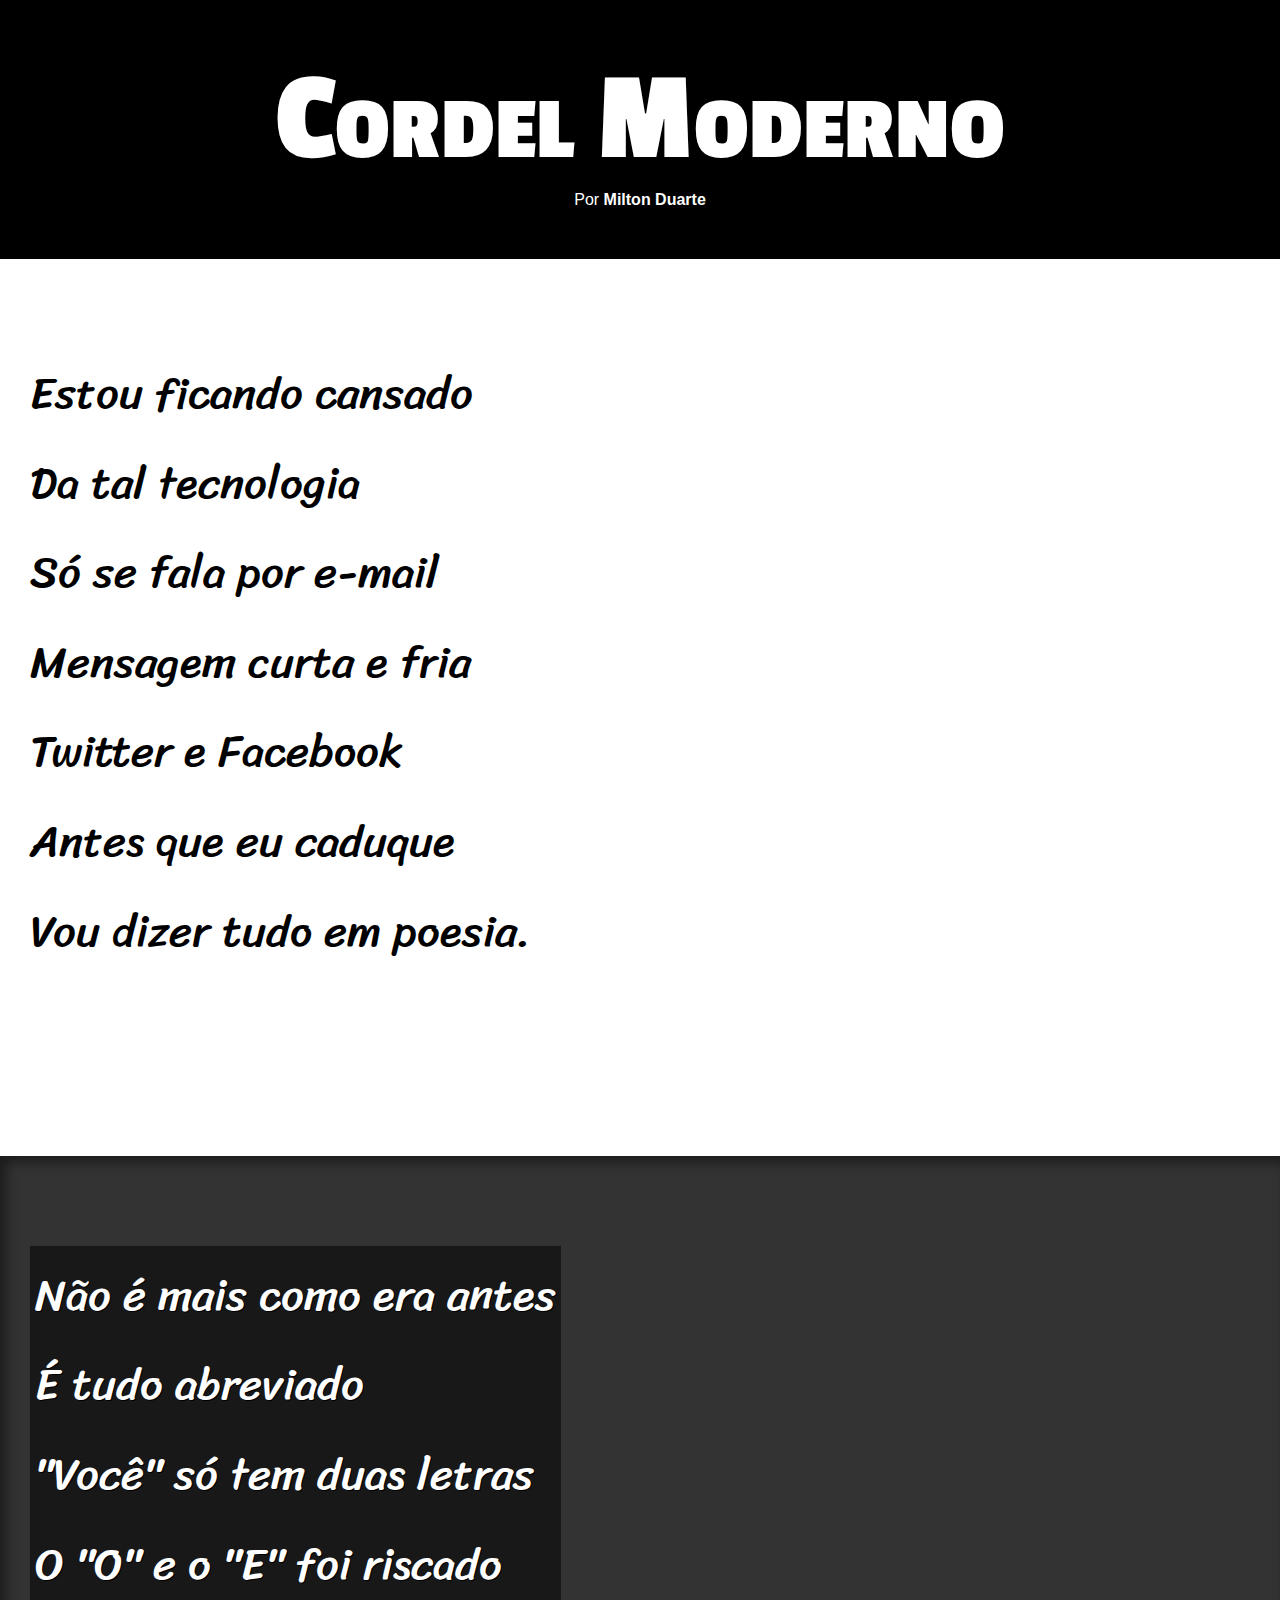
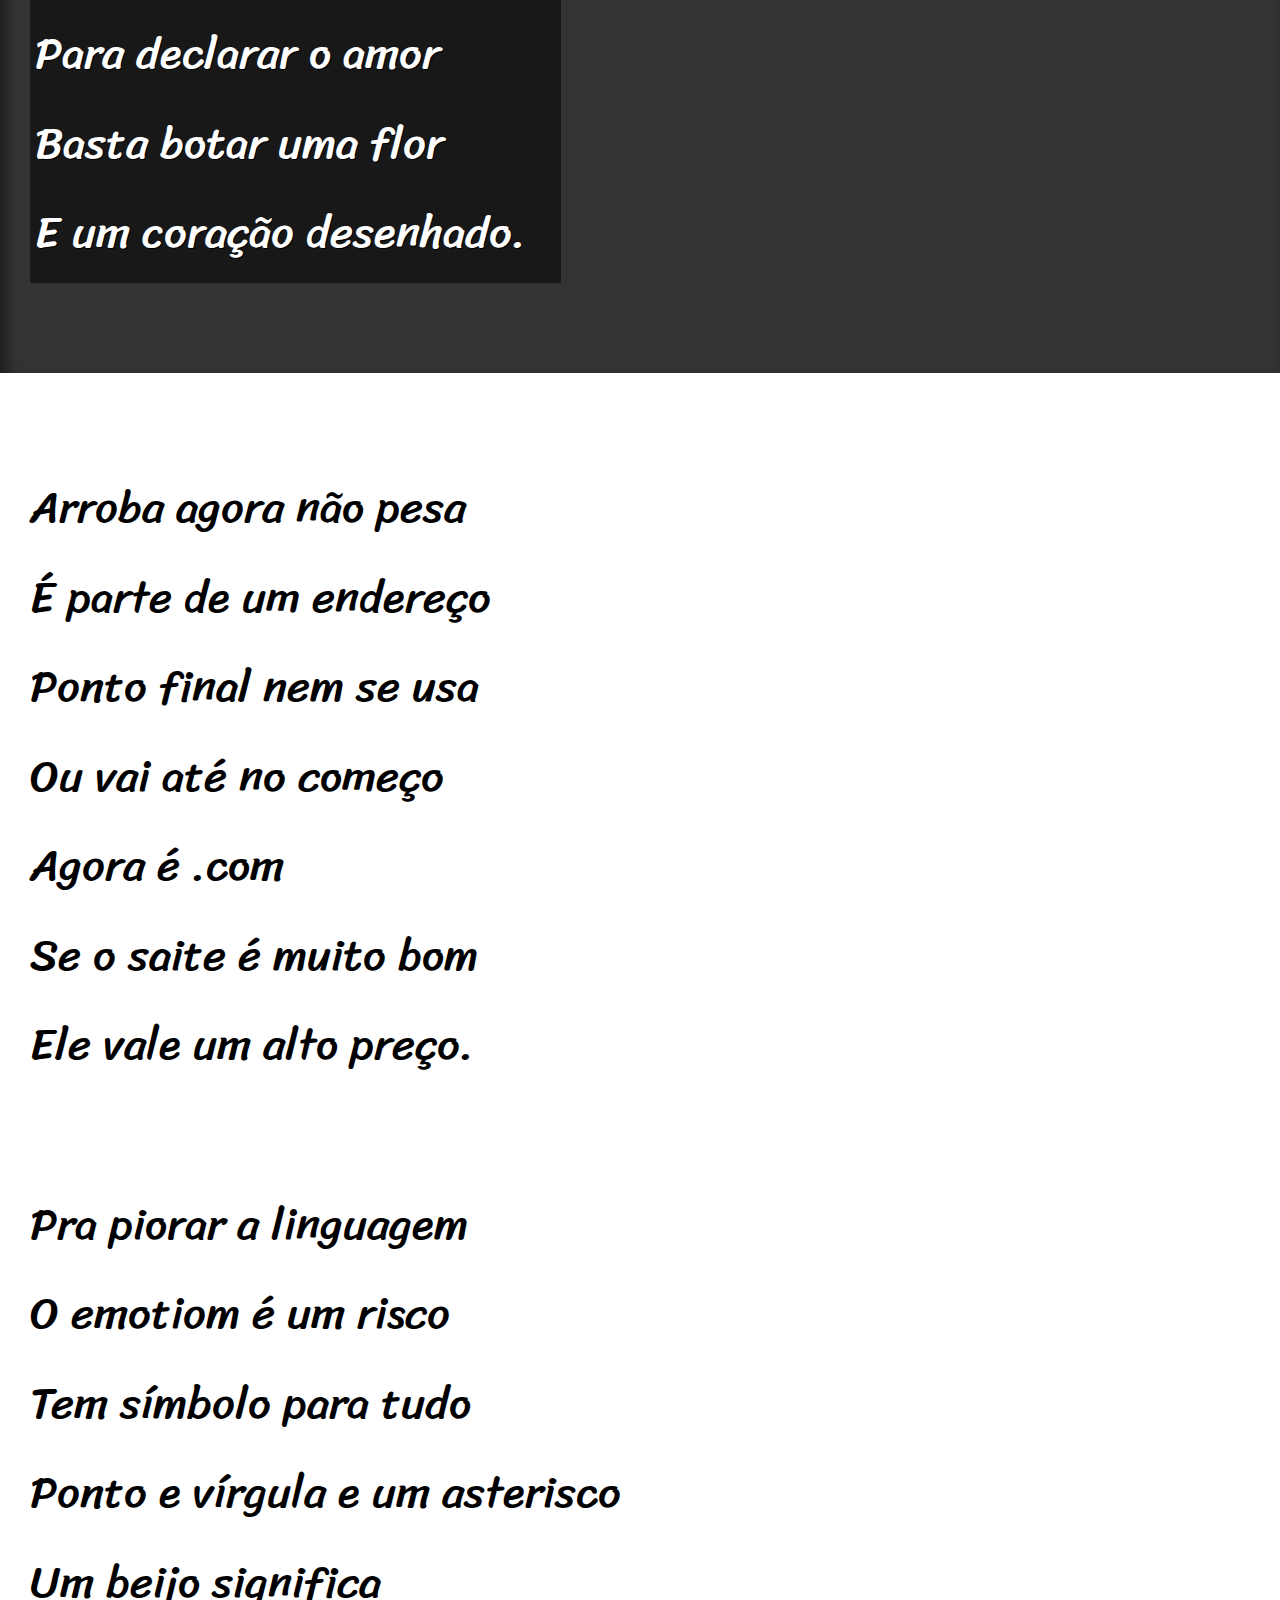
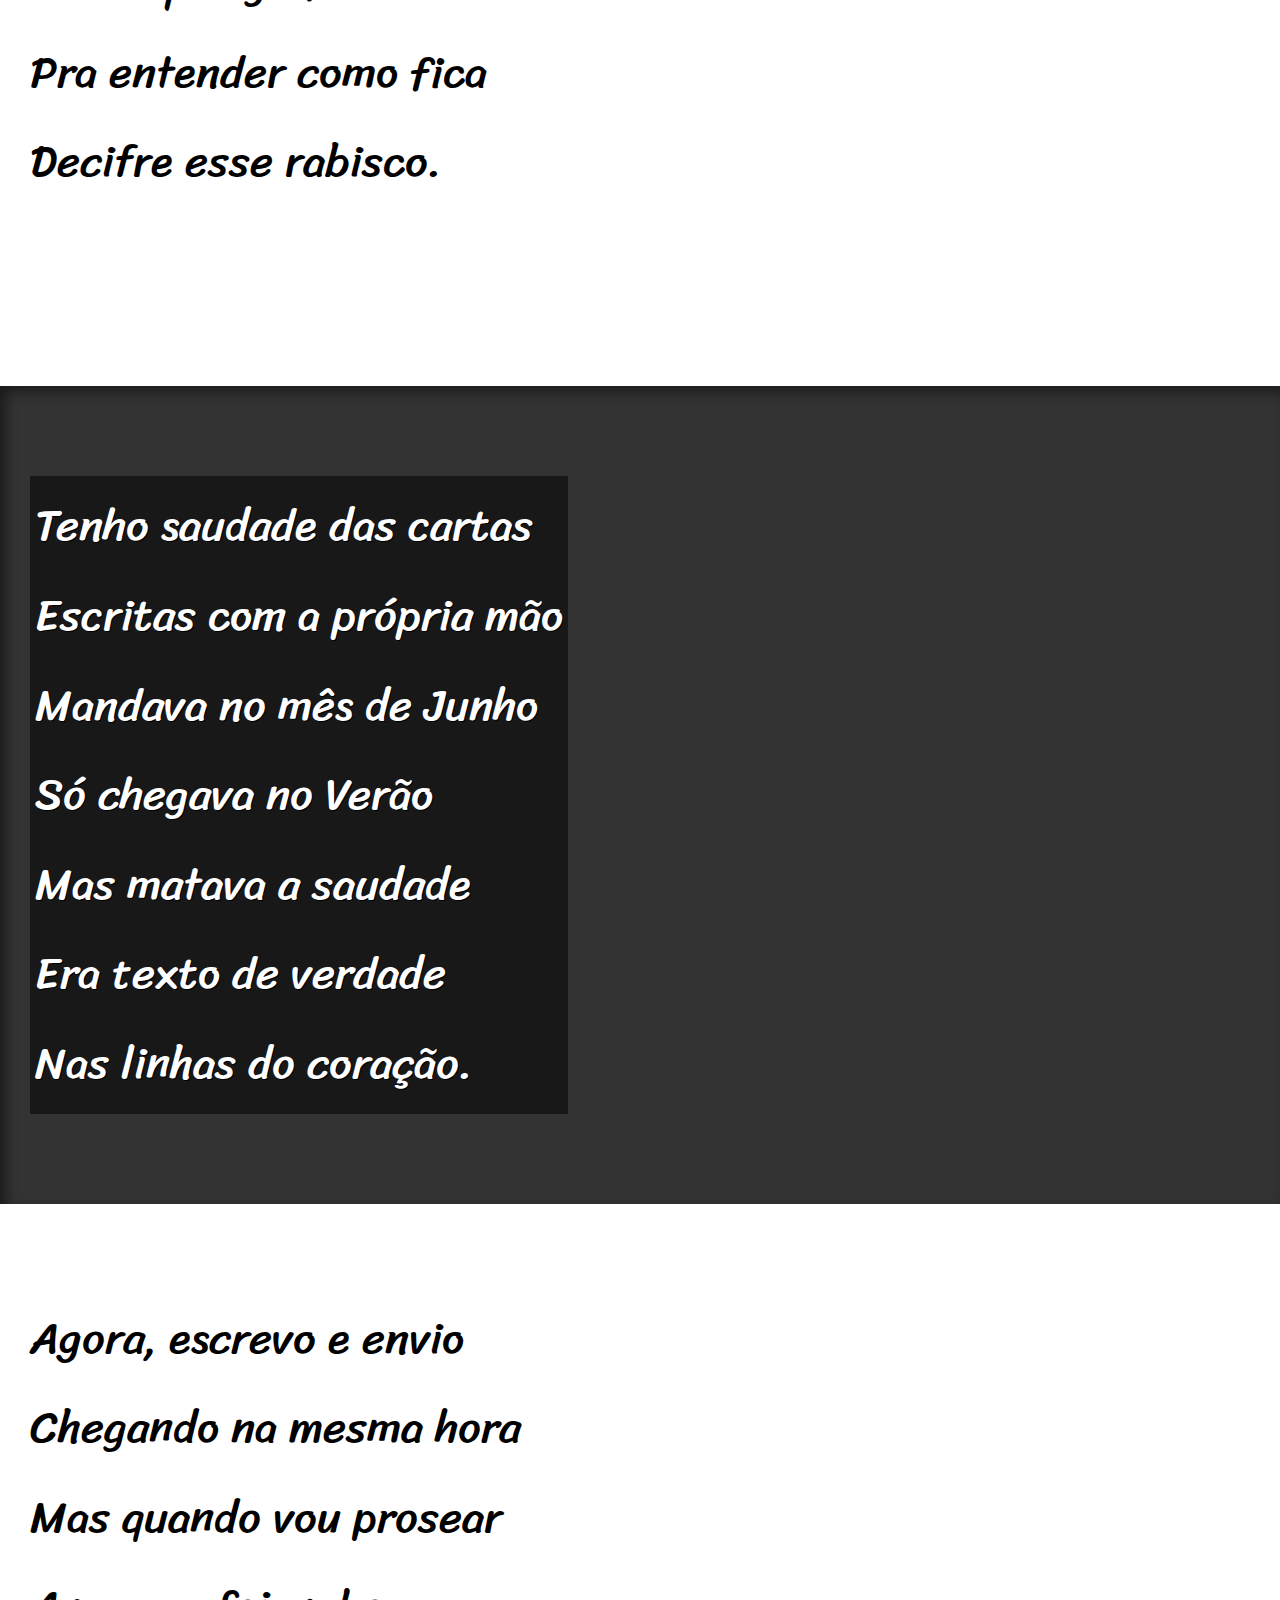
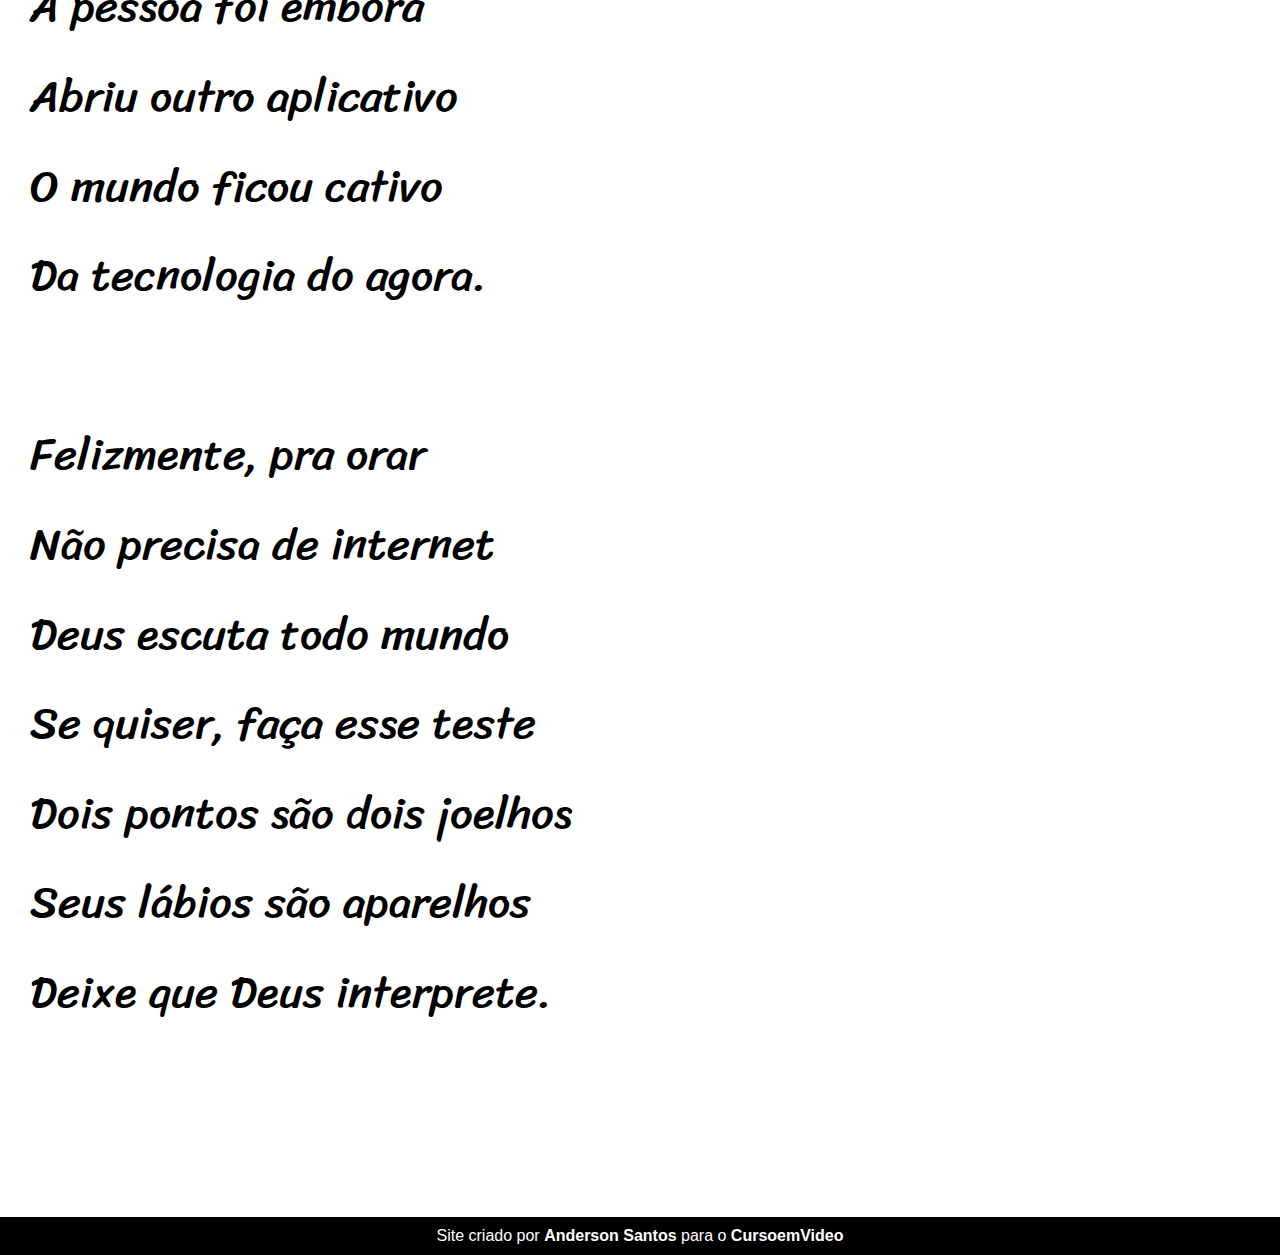
<file: desafios/d012/index.html>
<!DOCTYPE html>
<html lang="pt-br">

<head>
    <meta charset="UTF-8">
    <meta name="viewport" content="width=device-width, initial-scale=1.0">
    <title>Cordel Moderno</title>
    <link rel="stylesheet" href="estilo/style.css">
</head>

<body>
    <header>
        <h1>Cordel Moderno</h1>
        <p>Por <a href="https://www.recantodasletras.com.br/poesias/3186743" target="_blank">Milton Duarte</a></p>        
    </header>

    <section class="normal">
        <p>
            Estou ficando cansado<br>
            Da tal tecnologia<br>
            Só se fala por e-mail<br>
            Mensagem curta e fria<br>
            Twitter e Facebook<br>
            Antes que eu caduque<br>
            Vou dizer tudo em poesia.
        </p>
    </section>

    <section class="imagem" id="img01">
        <p>
            Não é mais como era antes<br>
            É tudo abreviado<br>
            "Você" só tem duas letras<br>
            O "O" e o "E" foi riscado<br>
            Para declarar o amor<br>
            Basta botar uma flor<br>
            E um coração desenhado.
        </p>
    </section>

    <section class="normal">
        <p>
            Arroba agora não pesa<br>
            É parte de um endereço<br>
            Ponto final nem se usa<br>
            Ou vai até no começo<br>
            Agora é .com<br>
            Se o saite é muito bom<br>
            Ele vale um alto preço.<br>
        </p>

        <p>
            Pra piorar a linguagem<br>
            O emotiom é um risco<br>
            Tem símbolo para tudo<br>
            Ponto e vírgula e um asterisco<br>
            Um beijo significa<br>
            Pra entender como fica<br>
            Decifre esse rabisco.
        </p>
    </section>

    <section class="imagem" id="img02">
        <p>
            Tenho saudade das cartas<br>
            Escritas com a própria mão<br>
            Mandava no mês de Junho<br>
            Só chegava no Verão<br>
            Mas matava a saudade<br>
            Era texto de verdade<br>
            Nas linhas do coração.
        </p>
    </section>

    <section class="normal">
        <p>
            Agora, escrevo e envio<br>
            Chegando na mesma hora<br>
            Mas quando vou prosear<br>
            A pessoa foi embora<br>
            Abriu outro aplicativo<br>
            O mundo ficou cativo<br>
            Da tecnologia do agora.<br>
        </p>
        
        <p>
            Felizmente, pra orar<br>
            Não precisa de internet<br>
            Deus escuta todo mundo<br>
            Se quiser, faça esse teste<br>
            Dois pontos são dois joelhos<br>
            Seus lábios são aparelhos<br>
            Deixe que Deus interprete.
        </p>
    </section>

    <footer>
        Site criado por <a href="https://github.com/andersonsantosdasilva" target="_blank">Anderson Santos</a> para o <a href="https://cursoemvideo.com/" target="_blank">CursoemVideo</a>
    </footer>
</body>

</html>
</file>
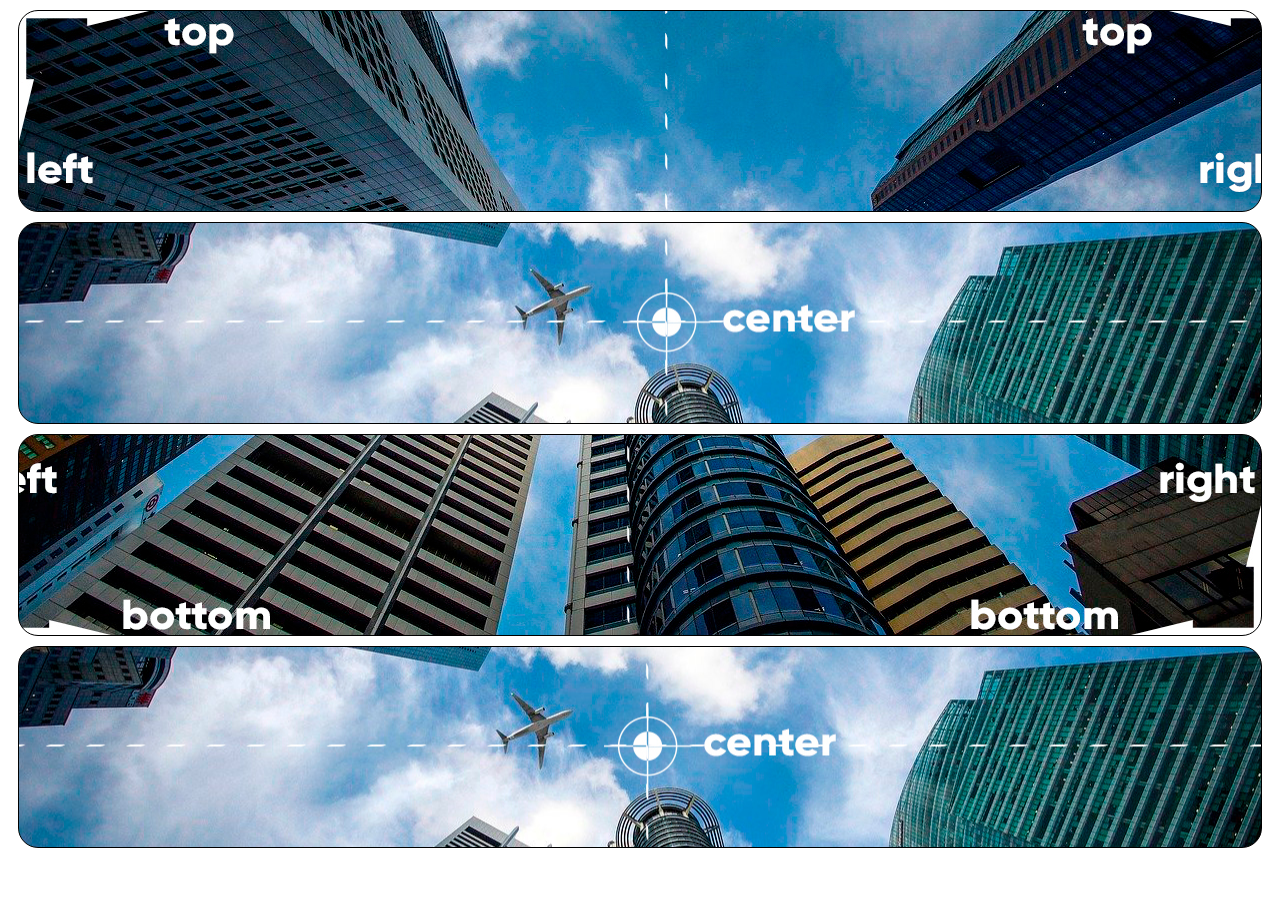
<file: fundo003.html>
<!DOCTYPE html>
<html lang="pt-br">

<head>
    <meta charset="UTF-8">
    <meta name="viewport" content="width=device-width, initial-scale=1.0">
    <title>Posição dos Fundos</title>
    <Style>
        div.bloco {
            background-image: url(exercicios/ex022/imagens/wallpaper003.jpg);
            height: 200px;
            border: 1px solid black;
            border-radius: 20px;
            margin: 10px;

        }

        div#q1 {
            background-position: left top;
        }

        div#q2 {
            background-position: left center;
        }

        div#q3 {
            background-position: right bottom;
        }

        div#q4 {
            background-position: center center;
        }
    </Style>
</head>

<body>
    <div class="bloco" id="q1">

    </div>
    <div class="bloco" id="q2">

    </div>
    <div class="bloco" id="q3">
    
    </div>
    <div class="bloco" id="q4">
    
    </div>
</body>

</html>
</file>
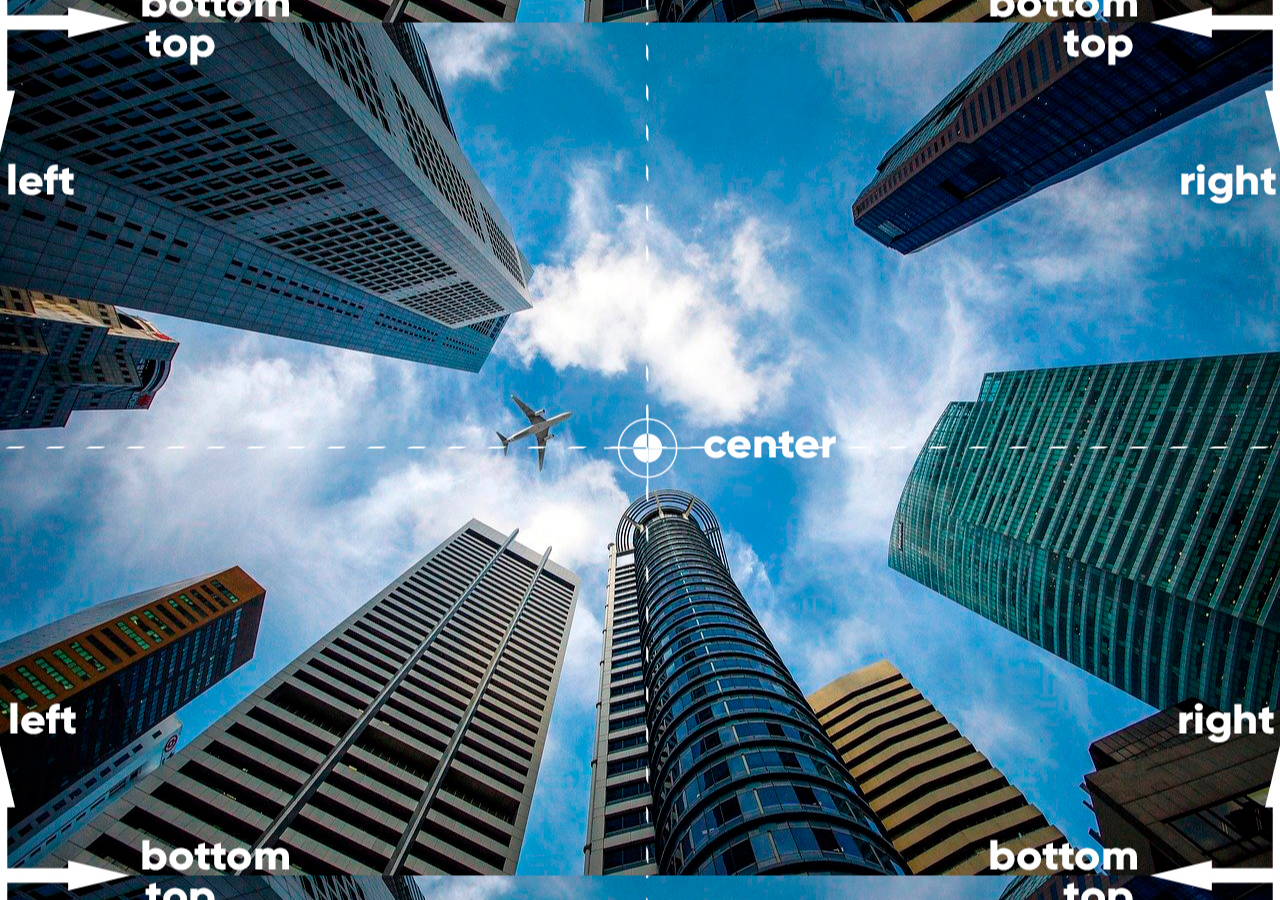
<file: fundo005.html>
<!DOCTYPE html>
<html lang="pt-br">
<head>
    <meta charset="UTF-8">
    <meta name="viewport" content="width=device-width, initial-scale=1.0">
    <title>Posicionamento</title>
    <style>
        body {
            height: 98vh;
            background-image: url(exercicios/ex022/imagens/wallpaper003.jpg);
            background-position: center center;
        }
    </style>
</head>
<body>
    
</body>
</html>
</file>
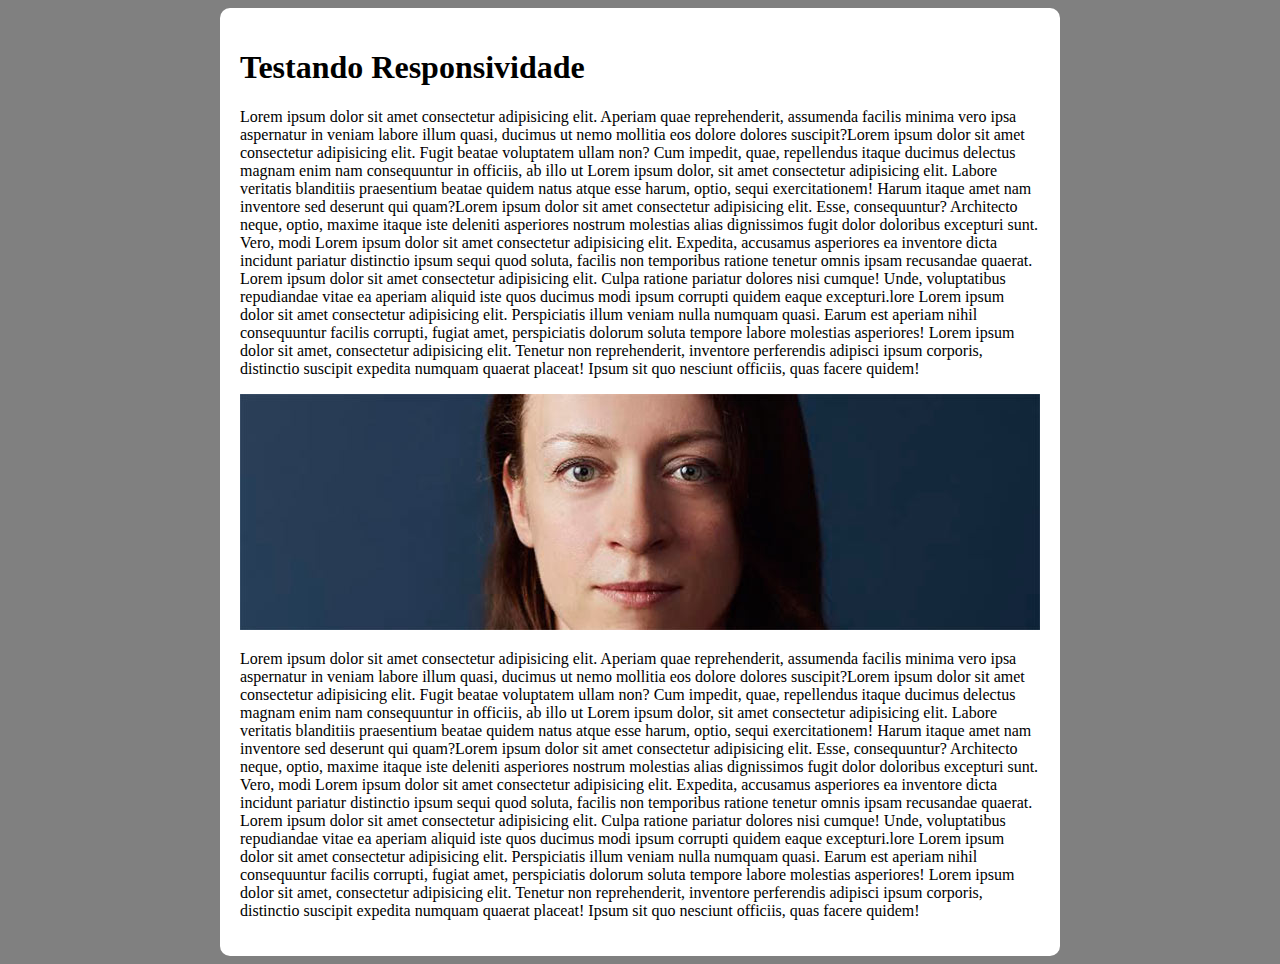
<file: desafios/d010/responsivo.html>
<!DOCTYPE html>
<html lang="pt-br">
<head>
    <meta charset="UTF-8">
    <meta name="viewport" content="width=device-width, initial-scale=1.0">
    <title>Teste de Responsividade</title>
    <style>
        body {
            background-color: gray;
        }

        main {
            background-color: white;
            padding: 20px;
            border-radius: 10px;
            min-width: 320px;
            max-width: 800px;
            margin: auto;
        }

        img {
            width: 100%;
        }

    </style>
</head>
<body>
    <main>
        <h1>Testando Responsividade</h1>
        <p>Lorem ipsum dolor sit amet consectetur adipisicing elit. Aperiam quae reprehenderit, assumenda facilis minima vero ipsa aspernatur in veniam labore illum quasi, ducimus ut nemo mollitia eos dolore dolores suscipit?Lorem ipsum dolor sit amet consectetur adipisicing elit. Fugit beatae voluptatem ullam non? Cum impedit, quae, repellendus itaque ducimus delectus magnam enim nam consequuntur in officiis, ab illo ut Lorem ipsum dolor, sit amet consectetur adipisicing elit. Labore veritatis blanditiis praesentium beatae quidem natus atque esse harum, optio, sequi exercitationem! Harum itaque amet nam inventore sed deserunt qui quam?Lorem ipsum dolor sit amet consectetur adipisicing elit. Esse, consequuntur? Architecto neque, optio, maxime itaque iste deleniti asperiores nostrum molestias alias dignissimos fugit dolor doloribus excepturi sunt. Vero, modi Lorem ipsum dolor sit amet consectetur adipisicing elit. Expedita, accusamus asperiores ea inventore dicta incidunt pariatur distinctio ipsum sequi quod soluta, facilis non temporibus ratione tenetur omnis ipsam recusandae quaerat. Lorem ipsum dolor sit amet consectetur adipisicing elit. Culpa ratione pariatur dolores nisi cumque! Unde, voluptatibus repudiandae vitae ea aperiam aliquid iste quos ducimus modi ipsum corrupti quidem eaque excepturi.lore Lorem ipsum dolor sit amet consectetur adipisicing elit. Perspiciatis illum veniam nulla numquam quasi. Earum est aperiam nihil consequuntur facilis corrupti, fugiat amet, perspiciatis dolorum soluta tempore labore molestias asperiores! Lorem ipsum dolor sit amet, consectetur adipisicing elit. Tenetur non reprehenderit, inventore perferendis adipisci ipsum corporis, distinctio suscipit expedita numquam quaerat placeat! Ipsum sit quo nesciunt officiis, quas facere quidem!</p>
        <picture>
            <source media="(max-width: 600px)" srcset="imagens/irina-blok-pq.jpg">
            <img src="imagens/irina-blok.jpg" alt="">
        </picture>
        <p>Lorem ipsum dolor sit amet consectetur adipisicing elit. Aperiam quae reprehenderit, assumenda facilis minima vero ipsa aspernatur in veniam labore illum quasi, ducimus ut nemo mollitia eos dolore dolores suscipit?Lorem ipsum dolor sit amet consectetur adipisicing elit. Fugit beatae voluptatem ullam non? Cum impedit, quae, repellendus itaque ducimus delectus magnam enim nam consequuntur in officiis, ab illo ut Lorem ipsum dolor, sit amet consectetur adipisicing elit. Labore veritatis blanditiis praesentium beatae quidem natus atque esse harum, optio, sequi exercitationem! Harum itaque amet nam inventore sed deserunt qui quam?Lorem ipsum dolor sit amet consectetur adipisicing elit. Esse, consequuntur? Architecto neque, optio, maxime itaque iste deleniti asperiores nostrum molestias alias dignissimos fugit dolor doloribus excepturi sunt. Vero, modi Lorem ipsum dolor sit amet consectetur adipisicing elit. Expedita, accusamus asperiores ea inventore dicta incidunt pariatur distinctio ipsum sequi quod soluta, facilis non temporibus ratione tenetur omnis ipsam recusandae quaerat. Lorem ipsum dolor sit amet consectetur adipisicing elit. Culpa ratione pariatur dolores nisi cumque! Unde, voluptatibus repudiandae vitae ea aperiam aliquid iste quos ducimus modi ipsum corrupti quidem eaque excepturi.lore Lorem ipsum dolor sit amet consectetur adipisicing elit. Perspiciatis illum veniam nulla numquam quasi. Earum est aperiam nihil consequuntur facilis corrupti, fugiat amet, perspiciatis dolorum soluta tempore labore molestias asperiores! Lorem ipsum dolor sit amet, consectetur adipisicing elit. Tenetur non reprehenderit, inventore perferendis adipisci ipsum corporis, distinctio suscipit expedita numquam quaerat placeat! Ipsum sit quo nesciunt officiis, quas facere quidem!</p>
    </main>
</body>
</html>
</file>
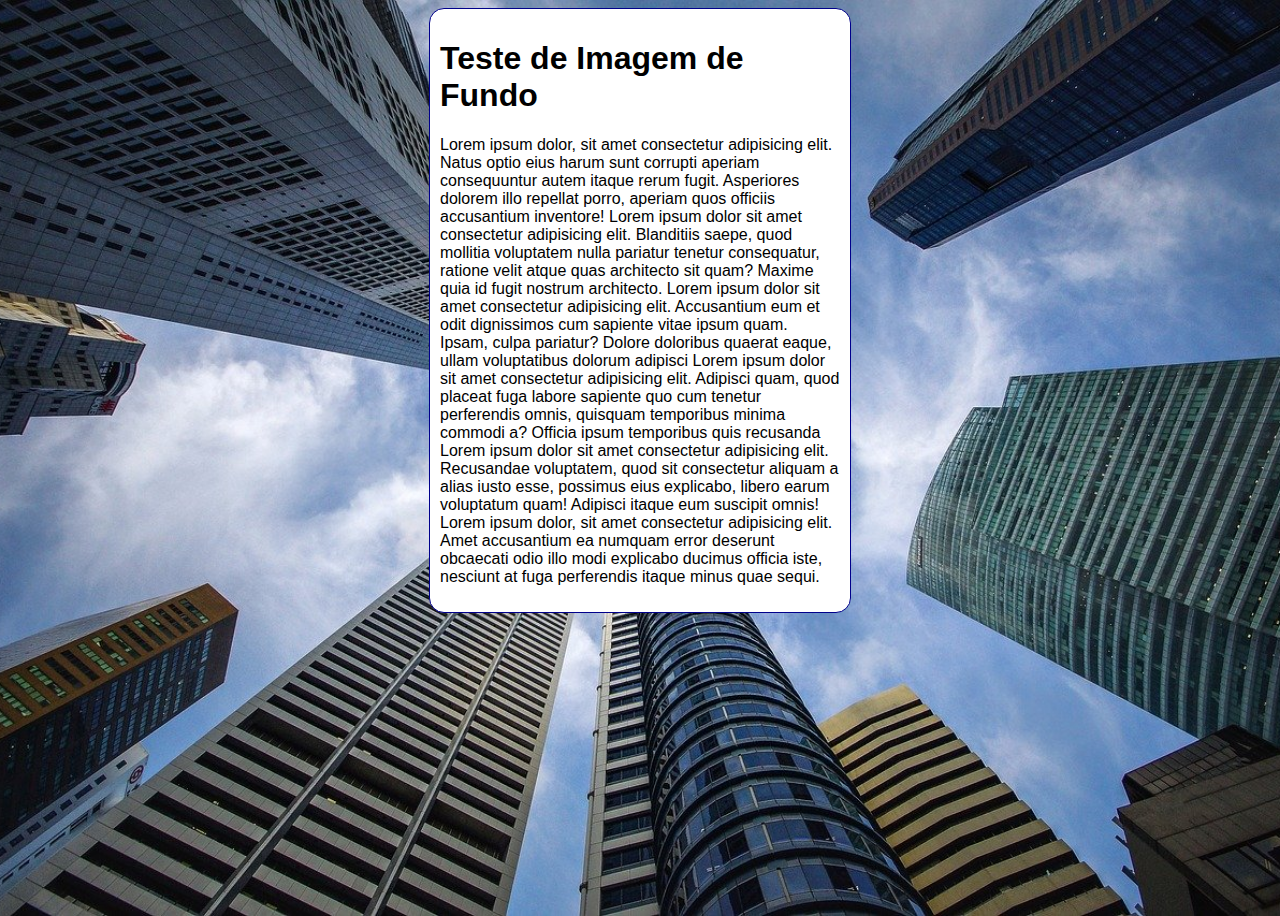
<file: exercicios/ex022/fundo.006.html>
<!DOCTYPE html>
<html lang="pt-br">
<head>
    <meta charset="UTF-8">
    <meta name="viewport" content="width=device-width, initial-scale=1.0">
    <title>Document</title>
    <style>
        body {
            font-family: Arial, Helvetica, sans-serif;
            height: 100vh;
            background-color: black;            
            background-image: url(imagens/wallpaper002.jpg);
            background-position: center center;
            background-repeat: no-repeat;
            background-size: cover;
        }

        main {
            background-color: white;
            width: 400px;
            padding: 10px;
            margin: auto;
            border: 1px solid darkblue;
            border-radius: 15px;
        }
    </style>
</head>
<body>
    <main>
        <h1>Teste de Imagem de Fundo</h1>
        <p>Lorem ipsum dolor, sit amet consectetur adipisicing elit. Natus optio eius harum sunt corrupti aperiam consequuntur autem itaque rerum fugit. Asperiores dolorem illo repellat porro, aperiam quos officiis accusantium inventore! Lorem ipsum dolor sit amet consectetur adipisicing elit. Blanditiis saepe, quod mollitia voluptatem nulla pariatur tenetur consequatur, ratione velit atque quas architecto sit quam? Maxime quia id fugit nostrum architecto. Lorem ipsum dolor sit amet consectetur adipisicing elit. Accusantium eum et odit dignissimos cum sapiente vitae ipsum quam. Ipsam, culpa pariatur? Dolore doloribus quaerat eaque, ullam voluptatibus dolorum adipisci Lorem ipsum dolor sit amet consectetur adipisicing elit. Adipisci quam, quod placeat fuga labore sapiente quo cum tenetur perferendis omnis, quisquam temporibus minima commodi a? Officia ipsum temporibus quis recusanda Lorem ipsum dolor sit amet consectetur adipisicing elit. Recusandae voluptatem, quod sit consectetur aliquam a alias iusto esse, possimus eius explicabo, libero earum voluptatum quam! Adipisci itaque eum suscipit omnis! Lorem ipsum dolor, sit amet consectetur adipisicing elit. Amet accusantium ea numquam error deserunt obcaecati odio illo modi explicabo ducimus officia iste, nesciunt at fuga perferendis itaque minus quae sequi.</p>
    </main>    
</body>
</html>
</file>
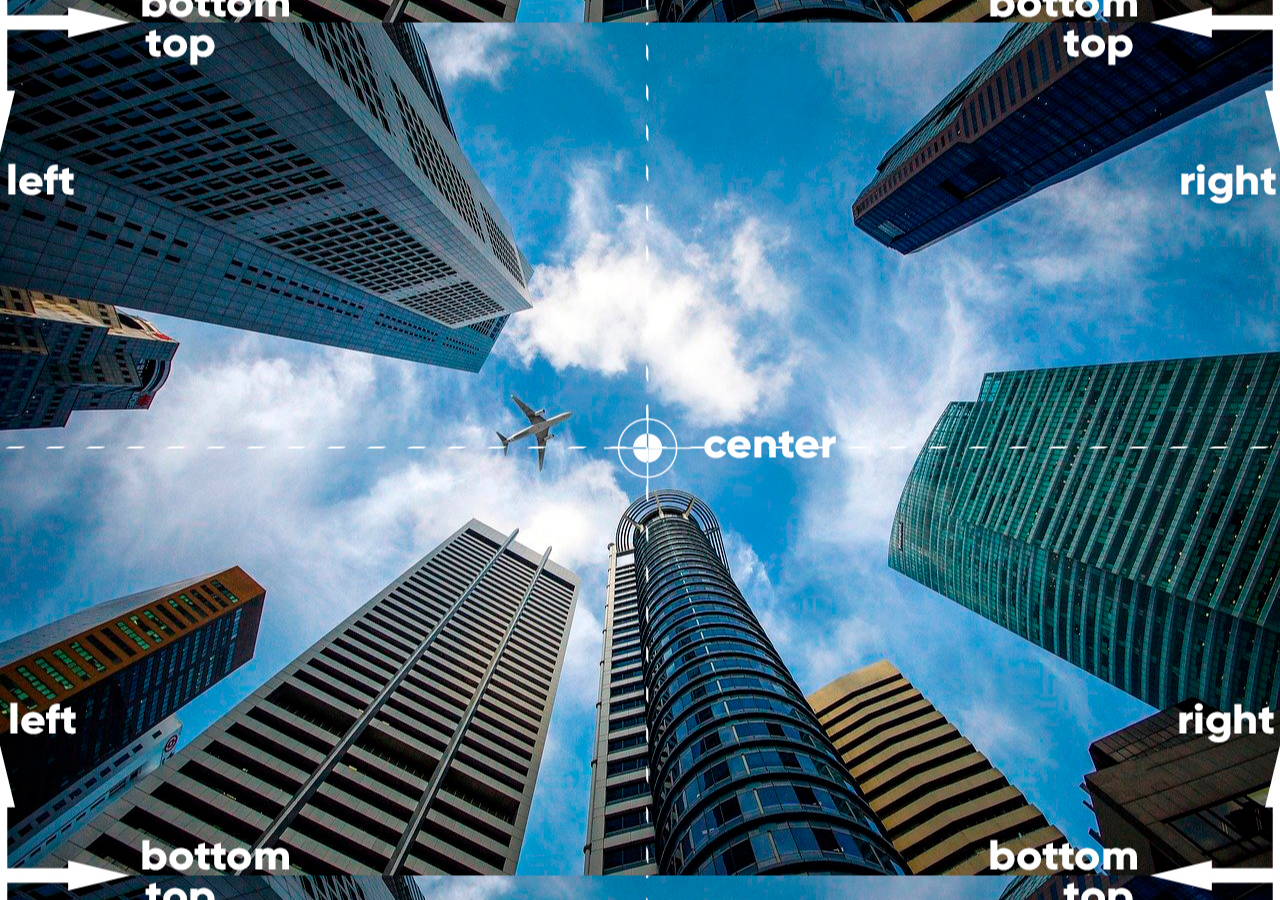
<file: exercicios/ex022/fundo005.html>
<!DOCTYPE html>
<html lang="pt-br">
<head>
    <meta charset="UTF-8">
    <meta name="viewport" content="width=device-width, initial-scale=1.0">
    <title>Posicionamento</title>
    <style>
        body {
            height: 98vh;
            background-image: url(imagens/wallpaper003.jpg);
            background-position: center center;
        }
    </style>
</head>
<body>
    
</body>
</html>
</file>
<file: desafios/d012/estilo/style.css>
@charset "UTF-8";
@import url('https://fonts.googleapis.com/css2?family=Passion+One&family=Sriracha&display=swap');

:root {
    --fonte1: Verdana, Geneva, Tahoma, sans-serif;
    --fonte2: 'Passion One', sans-serif;
    --fonte3: 'Sriracha', cursive;
}



* {
    margin: 0px;
    padding: 0px;    
}

html, body {
    min-height: 100vh;
    background-color: darkgray;
    font-family: var(--fonte1);
}

header {
    background-color: black;
    color: white;
    text-align: center;    
}

header > h1 {
    padding-top: 50px;
    font-variant: small-caps;
    font-family: var(--fonte2);
    font-size: 10vw;
}

header > p {
    padding-bottom: 50px;
}

header a, footer a {
    color: white;
    text-decoration: none;
    font-weight: bolder;
}

header a:hover, footer a:hover {
    text-decoration: underline;
}

section {
    padding-top: 10vh;    
    padding-bottom: 10vh;
    line-height: 2em;
    padding-left: 30px;
    font-family: var(--fonte3);
    font-size: 3.5vw;
}

section > p {
    padding-bottom: 2em;
}

.normal {
    background-color: white;
    color: black;
}

.imagem {
    background-color: rgba(51, 51, 51);
    color: white;
    box-shadow: inset 6px 6px 13px 0px rgba(0, 0, 0, 0.473);
    background-size: cover;
    background-attachment: fixed;
}

.imagem > p {
    display: inline-block;
    padding: 5px;
    background-color: rgba(0, 0, 0, 0.514);
    text-shadow: 1px 1px 0px black;
}

#img01 {
    background-image: url('../imagens/background001.jpg');
    background-position: right center;    
}

#img02 {
    background-image: url('../imagens/background002.jpg');    
}

footer {
    background-color: black;
    color: white;
    text-align: center;
    padding: 10px;
}
</file>
